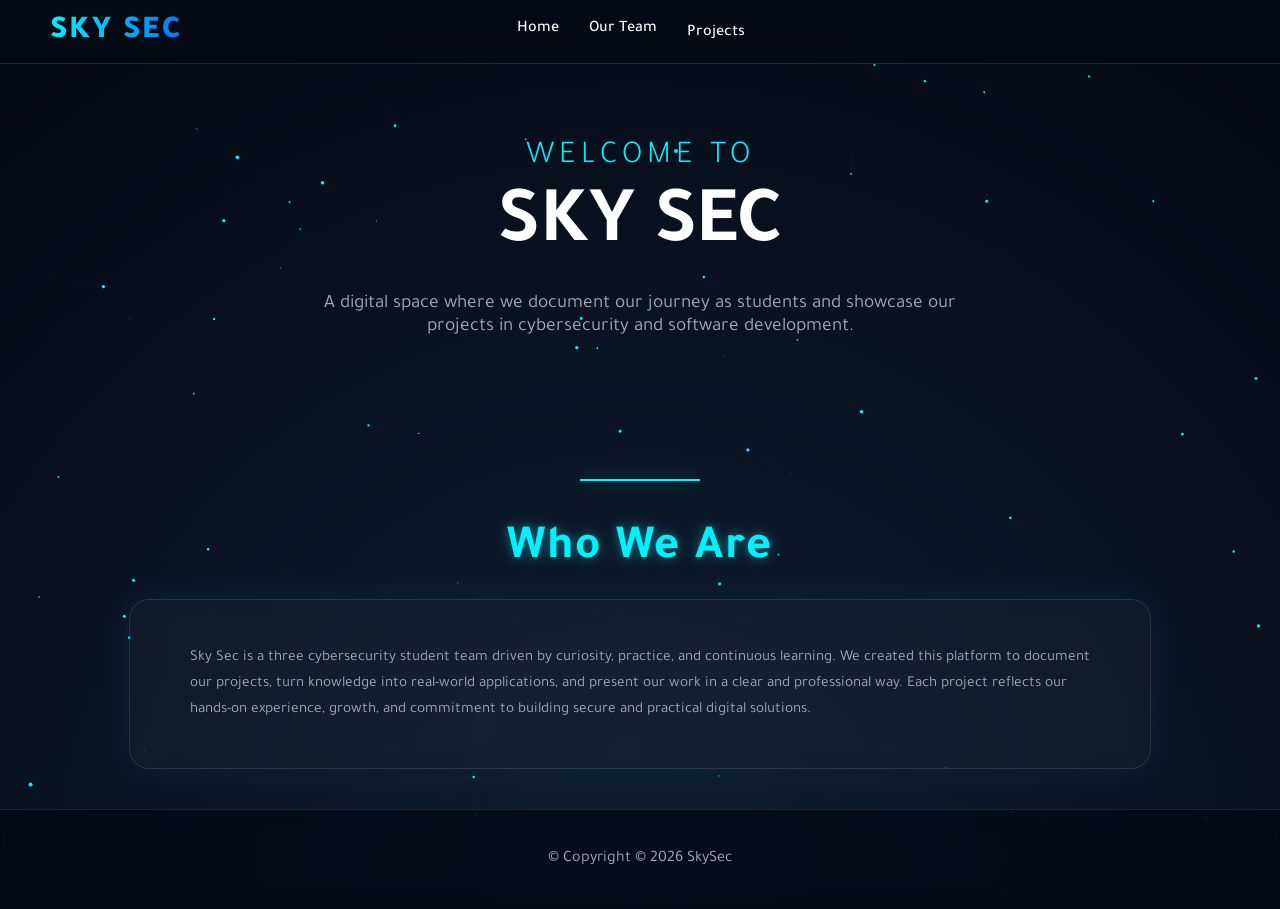
<file: index.html>
<!DOCTYPE html>
<html lang="en" dir="ltr">
<head>
  <meta charset="UTF-8" />
  <meta name="viewport" content="width=device-width, initial-scale=1.0" />

  <!-- Title - بس Sky Sec -->
  <title>Sky Sec</title>

  <meta name="description" content="Sky Sec is a three cybersecurity team building secure and practical digital solutions." />

  <!-- OG Image - الصورة اللي تطلع في Google وShare -->
  <meta property="og:title" content="Sky Sec" />
  <meta property="og:description" content="A digital space where we document our journey as students and showcase our projects in cybersecurity and software development." />
  <meta property="og:image" content="https://skysecksa.com/images/skysec.png" />
  <meta property="og:url" content="https://skysecksa.com" />
  <meta property="og:type" content="website" />

  <!-- Favicon -->
  <link rel="icon" type="image/png" href="images/skysecfavicon.png" />

  <!-- Fonts & Libraries -->
  <link href="https://fonts.googleapis.com/css2?family=Tajawal:wght@300;400;700;900&display=swap" rel="stylesheet" />
  <link rel="stylesheet" href="https://cdnjs.cloudflare.com/ajax/libs/font-awesome/6.4.0/css/all.min.css" />
  <link rel="stylesheet" href="style.css" />
</head>

<body>
  <!-- Animated Background -->
  <canvas id="canvas-bg"></canvas>
<div class="nav-overlay" id="navOverlay"></div>

  <!-- Header -->
  <header>
    <a href="index.html" class="logo">SKY SEC</a>

  <button class="hamburger" id="hamburgerBtn" aria-label="Toggle Menu">
    <span></span>
    <span></span>
    <span></span>
  </button>

    <nav id="mainNav">
    <ul>
      <li><a href="index.html">Home</a></li>
      <li><a href="about.html">Our Team</a></li>
      <li class="nav-dropdown" id="projectsDropdown">
        <a href="#" id="projectsToggle">Projects <span class="arrow">▾</span></a>
        <ul class="dropdown-menu">
          <li><a href="projects.html">Projects</a></li>
          <li><a href="articles.html">Articles</a></li>
          <li><a href="tutorials.html">Tutorials</a></li>
        </ul>
      </li>
    </ul>
  </nav>
</header>

  <!-- Hero Section -->
  <section class="hero">
    <h1>
      <span>WELCOME TO</span>
      SKY SEC
    </h1>
    <p>
    A digital space where we document our journey as students and showcase our projects in cybersecurity and software development.
    </p>
  </section>
  <div class="hero-divider"></div>
  
    <!-- Summary (Top Rectangle) -->
    <h2 class="team-title reveal">Who We Are</h2>
    <div class="glass-card reveal about-summary">
      <p class="index-summary-text">
     Sky Sec is a three cybersecurity student team driven by curiosity, practice, and continuous learning.
We created this platform to document our projects, turn knowledge into real-world applications, and present our work in a clear and professional way.
Each project reflects our hands-on experience, growth, and commitment to building secure and practical digital solutions.
      </p>
    </div>
  </div>
  <!-- Footer -->
  <footer>
    <p>&copy; Copyright © 2026 SkySec</p>
  </footer>

  <script src="script.js"></script>
</body>
</html>
</file>
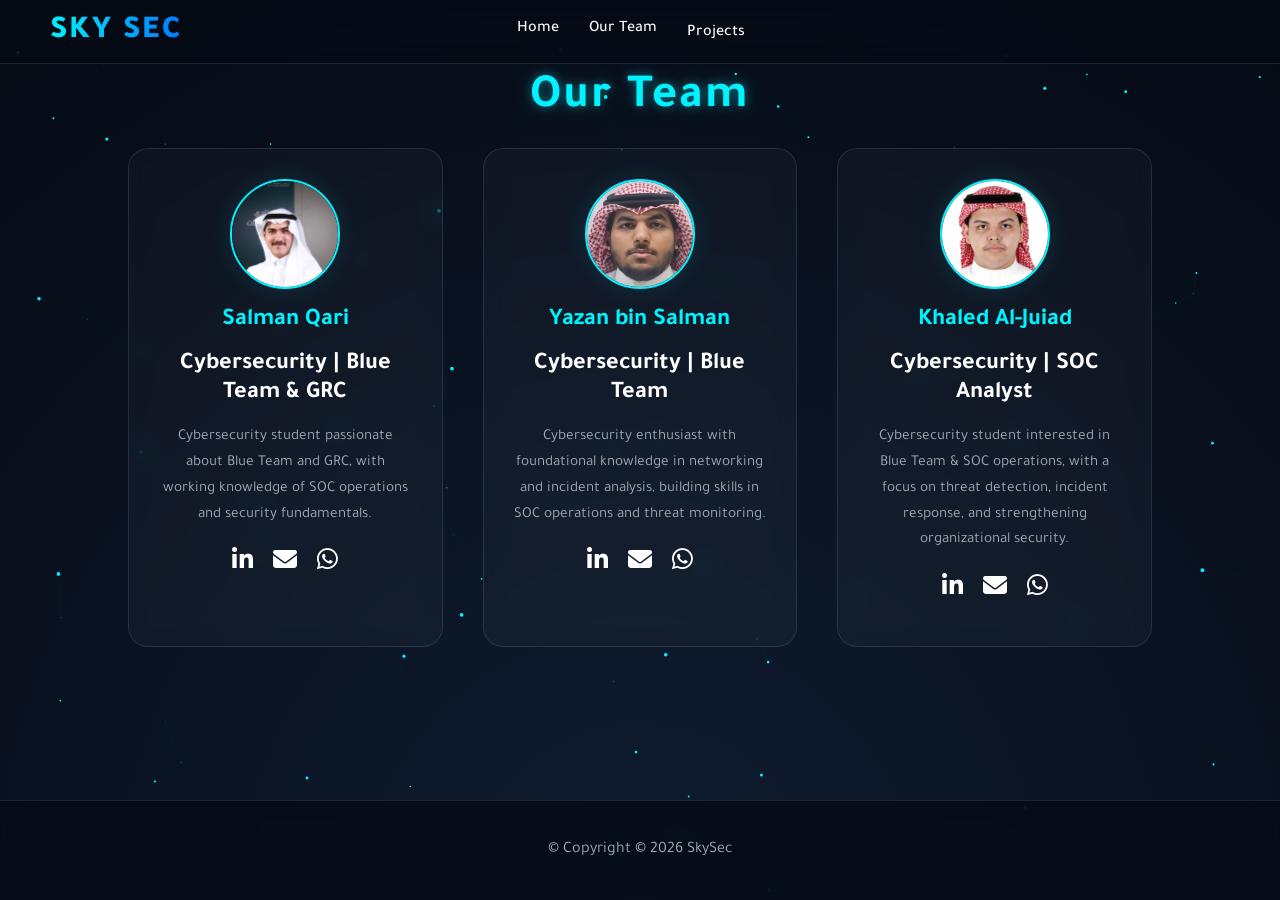
<file: about.html>
<!DOCTYPE html>
<html lang="en" dir="ltr">
<head>
  <meta charset="UTF-8" />
  <meta name="viewport" content="width=device-width, initial-scale=1.0" />
  <title>Sky Sec | About</title>

  <!-- Libraries & Fonts -->
  <link href="https://fonts.googleapis.com/css2?family=Tajawal:wght@300;400;700;900&display=swap" rel="stylesheet" />
  <link rel="stylesheet" href="https://cdnjs.cloudflare.com/ajax/libs/font-awesome/6.4.0/css/all.min.css" />
  <link rel="stylesheet" href="style.css" />
</head>

<body>
  <!-- Animated particles background -->
  <canvas id="canvas-bg"></canvas>
  
 <div class="nav-overlay" id="navOverlay"></div>

  <!-- Header -->
  <header>
    <a href="index.html" class="logo">SKY SEC</a>

  <button class="hamburger" id="hamburgerBtn" aria-label="Toggle Menu">
    <span></span>
    <span></span>
    <span></span>
  </button>

    <nav id="mainNav">
    <ul>
      <li><a href="index.html">Home</a></li>
      <li><a href="about.html">Our Team</a></li>
      <li class="nav-dropdown" id="projectsDropdown">
        <a href="#" id="projectsToggle">Projects <span class="arrow">▾</span></a>
        <ul class="dropdown-menu">
          <li><a href="projects.html">Projects</a></li>
          <li><a href="articles.html">Articles</a></li>
          <li><a href="tutorials.html">Tutorials</a></li>
        </ul>
      </li>
    </ul>
  </nav>
</header>


  <section id="about">

    <!-- Team Section -->
    <h2 class="team-title reveal">Our Team</h2>

    <div class="about-container team-grid">
      <!-- Salman -->
      <div class="glass-card reveal team-card">
        <img class="avatar" src="images/salman.jpeg" alt="Salman" />
        <h3 class="member-name">Salman Qari</h3>
        <p class="member-role"><h3>Cybersecurity | Blue Team & GRC</h3></p>
        <p class="member-bio">
          Cybersecurity student passionate about Blue Team and GRC, with working knowledge of SOC operations and security fundamentals.
        </p>

        <div class="social-icons">
          <a href="https://www.linkedin.com/in/salmanqari" target="_blank" rel="noopener" title="LinkedIn"><i class="fab fa-linkedin-in"></i></a>
          <a href="mailto:srqari@outlook.com" title="Email"><i class="fas fa-envelope"></i></a>
          <a href="https://wa.me/966530030287" target="_blank" rel="noopener" title="WhatsApp"><i class="fab fa-whatsapp"></i></a>
        </div>
      </div>

      <!-- Yazan -->
      <div class="glass-card reveal team-card" style="transition-delay: 0.2s;">
        <img class="avatar" src="images/yazan.jpg" alt="Yazan" />
        <h3 class="member-name">Yazan bin Salman</h3>
        <p class="member-role"><h3>Cybersecurity | Blue Team</h3></p>
        <p class="member-bio">
          Cybersecurity enthusiast with foundational knowledge in networking and incident analysis, building skills in SOC operations and threat monitoring.
        </p>

        <div class="social-icons">
          <a href="https://www.linkedin.com/in/yazan-bin-salman-a66772327" target="_blank" rel="noopener" title="LinkedIn"><i class="fab fa-linkedin-in"></i></a>
          <a href="mailto:yazanomarx405@gmail.com" title="Email"><i class="fas fa-envelope"></i></a>
          <a href="https://wa.me/966533845563" target="_blank" rel="noopener" title="WhatsApp"><i class="fab fa-whatsapp"></i></a>
        </div>
      </div>

      <!-- Khaled -->
      <div class="glass-card reveal team-card" style="transition-delay: 0.4s;">
        <img class="avatar" src="images/khalid.png" alt="Khaled" />
        <h3 class="member-name">Khaled Al-Juiad</h3>
        <p class="member-role"><h3>Cybersecurity | SOC Analyst</h3></p>
        <p class="member-bio">
          Cybersecurity student interested in Blue Team & SOC operations, with a focus on threat detection, incident response, and strengthening organizational security.</p>
       

        <div class="social-icons">
          <a href="https://www.linkedin.com/in/khalid-al-juaid-344171304" target="_blank" rel="noopener" title="LinkedIn"><i class="fab fa-linkedin-in"></i></a>
          <a href="mailto:s445005432@st.uqu.edu.sa" title="Email"><i class="fas fa-envelope"></i></a>
          <a href="https://wa.me/966556449860" target="_blank" rel="noopener" title="WhatsApp"><i class="fab fa-whatsapp"></i></a>
        </div>
      </div>
    </div>
  </section>

  <footer>
    <p>&copy; Copyright © 2026 SkySec</p>
  </footer>

  <script src="script.js"></script>
</body>
</html>
</file>
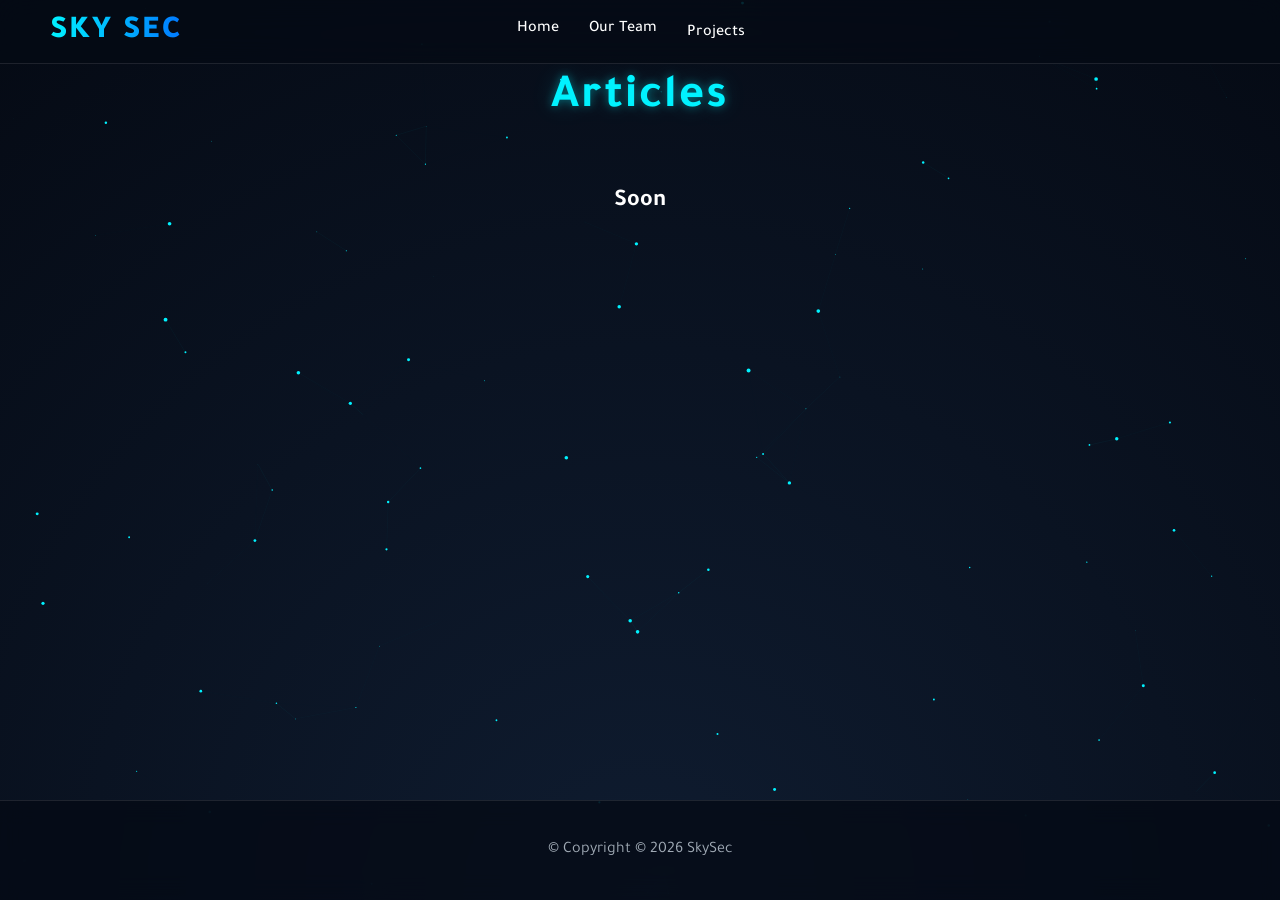
<file: articles.html>
<!DOCTYPE html>
<html lang="en" dir="ltr">
<head>
  <meta charset="UTF-8" />
  <meta name="viewport" content="width=device-width, initial-scale=1.0" />
  <title>Sky Sec | Articles</title>

  <!-- Libraries & Fonts -->
  <link href="https://fonts.googleapis.com/css2?family=Tajawal:wght@300;400;700;900&display=swap" rel="stylesheet" />
  <link rel="stylesheet" href="https://cdnjs.cloudflare.com/ajax/libs/font-awesome/6.4.0/css/all.min.css" />
  <link rel="stylesheet" href="style.css" />
</head>

<body>
  <!-- Animated particles background -->
  <canvas id="canvas-bg"></canvas>

 <div class="nav-overlay" id="navOverlay"></div>

  <!-- Header -->
  <header>
    <a href="index.html" class="logo">SKY SEC</a>

  <button class="hamburger" id="hamburgerBtn" aria-label="Toggle Menu">
    <span></span>
    <span></span>
    <span></span>
  </button>

    <nav id="mainNav">
    <ul>
      <li><a href="index.html">Home</a></li>
      <li><a href="about.html">Our Team</a></li>
      <li class="nav-dropdown" id="projectsDropdown">
        <a href="#" id="projectsToggle">Projects <span class="arrow">▾</span></a>
        <ul class="dropdown-menu">
          <li><a href="projects.html">Projects</a></li>
          <li><a href="articles.html">Articles</a></li>
          <li><a href="tutorials.html">Tutorials</a></li>
        </ul>
      </li>
    </ul>
  </nav>
</header>

  <div class="wrapper">
  <section id="articles">
    <h2 class="section-title articles-title">Articles</h2>
    <div class="articles-grid">
         <title>Sky Sec | Articles</title>
        <h2 class="section-subtitle">Soon</h2>
      </div>
    </section>
  </div>
  <!-- Footer -->
  <footer>
    <p>&copy; Copyright © 2026 SkySec</p>
  </footer>

  <script src="script.js"></script>
</body>
</html>
</file>
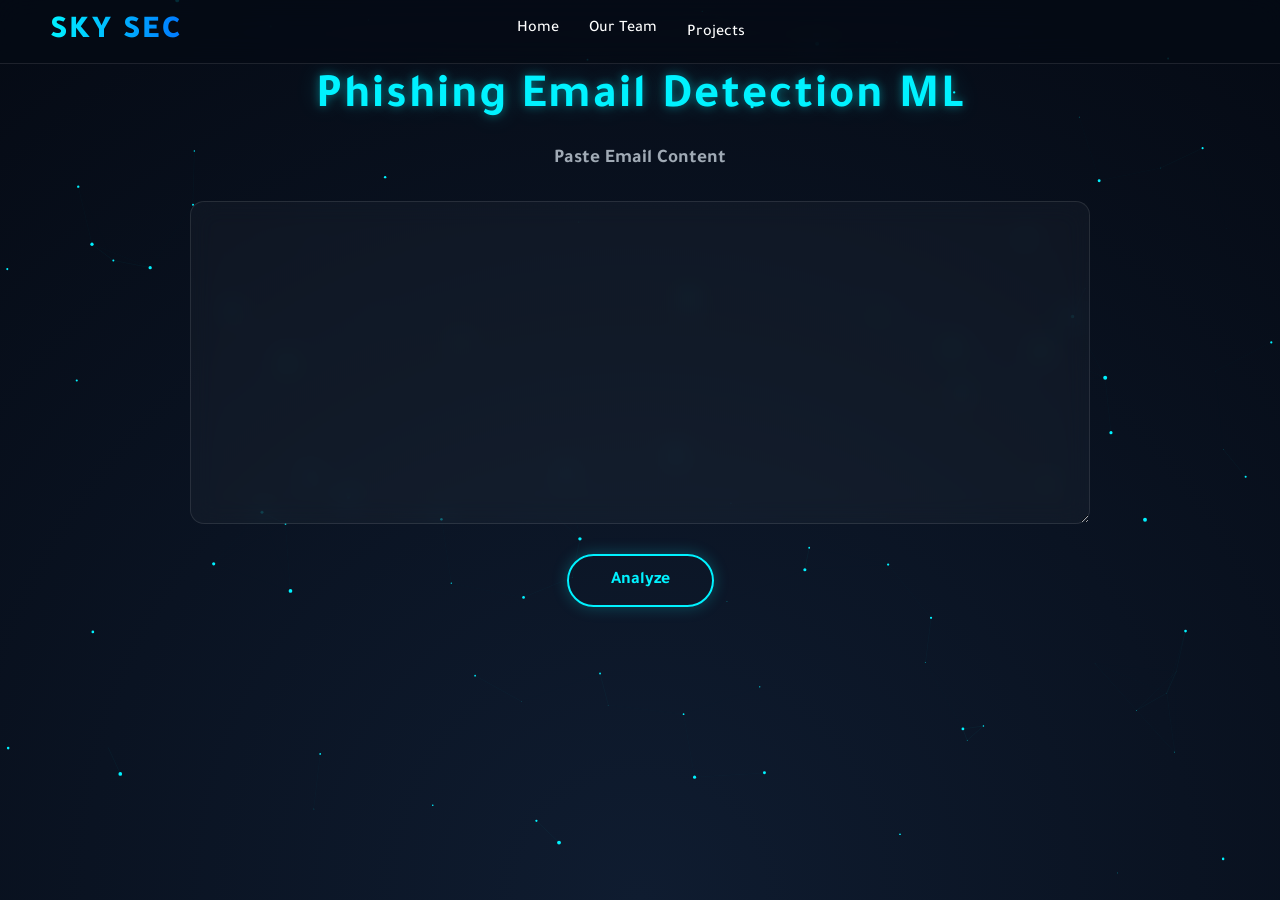
<file: phishing-ml.html>
<!DOCTYPE html>
<html lang="en" dir="ltr">
<head>
  <meta charset="UTF-8" />
  <meta name="viewport" content="width=device-width, initial-scale=1.0" />
  <title>Sky Sec | Projects</title>
  <link href="https://fonts.googleapis.com/css2?family=Tajawal:wght@300;400;700;900&display=swap" rel="stylesheet" />
  <link rel="stylesheet" href="https://cdnjs.cloudflare.com/ajax/libs/font-awesome/6.4.0/css/all.min.css" />
  <link rel="stylesheet" href="style.css" />
</head>
<body>
  <canvas id="canvas-bg"></canvas>

   <div class="nav-overlay" id="navOverlay"></div>
  
  <header>
    <a href="index.html" class="logo">SKY SEC</a>

  <button class="hamburger" id="hamburgerBtn" aria-label="Toggle Menu">
    <span></span>
    <span></span>
    <span></span>
  </button>

    <nav id="mainNav">
    <ul>
      <li><a href="index.html">Home</a></li>
      <li><a href="about.html">Our Team</a></li>
      <li class="nav-dropdown" id="projectsDropdown">
        <a href="#" id="projectsToggle">Projects <span class="arrow">▾</span></a>
        <ul class="dropdown-menu">
          <li><a href="projects.html">Projects</a></li>
          <li><a href="articles.html">Articles</a></li>
          <li><a href="tutorials.html">Tutorials</a></li>
        </ul>
      </li>
    </ul>
  </nav>
</header>

  <section id="phishing-ml-project">
    <h2 class="section-title reveal">Phishing Email Detection ML</h2>
    <h2 class="subtitle">Paste Email Content</h2>
    
    <textarea 
      id="emailText" 
      rows="10" 
      placeholder="Paste the email here...">
    </textarea>
    
<button onclick="analyzeEmail()">Analyze</button>

    <div id="resultCard" class="result-card hidden reveal">
      <h2 id="riskTitle"></h2>
      <p class="score">
        Risk Score: <span id="riskScore"></span>
      </p>
      <p class="type">
        Phishing Type: <span id="phishingType"></span>
      </p>
      
      <div class="info-card">
        <h3>Why was this email flagged?</h3>
        <ul id="reasonsList"></ul>
      </div>
      
      <div class="info-card warning">
        <h3>Recommended Action</h3>
        <p id="recommendationText"></p>
      </div>
    </div>
  </section>

  <script src="script.js"></script>
</body>
</html>
</file>
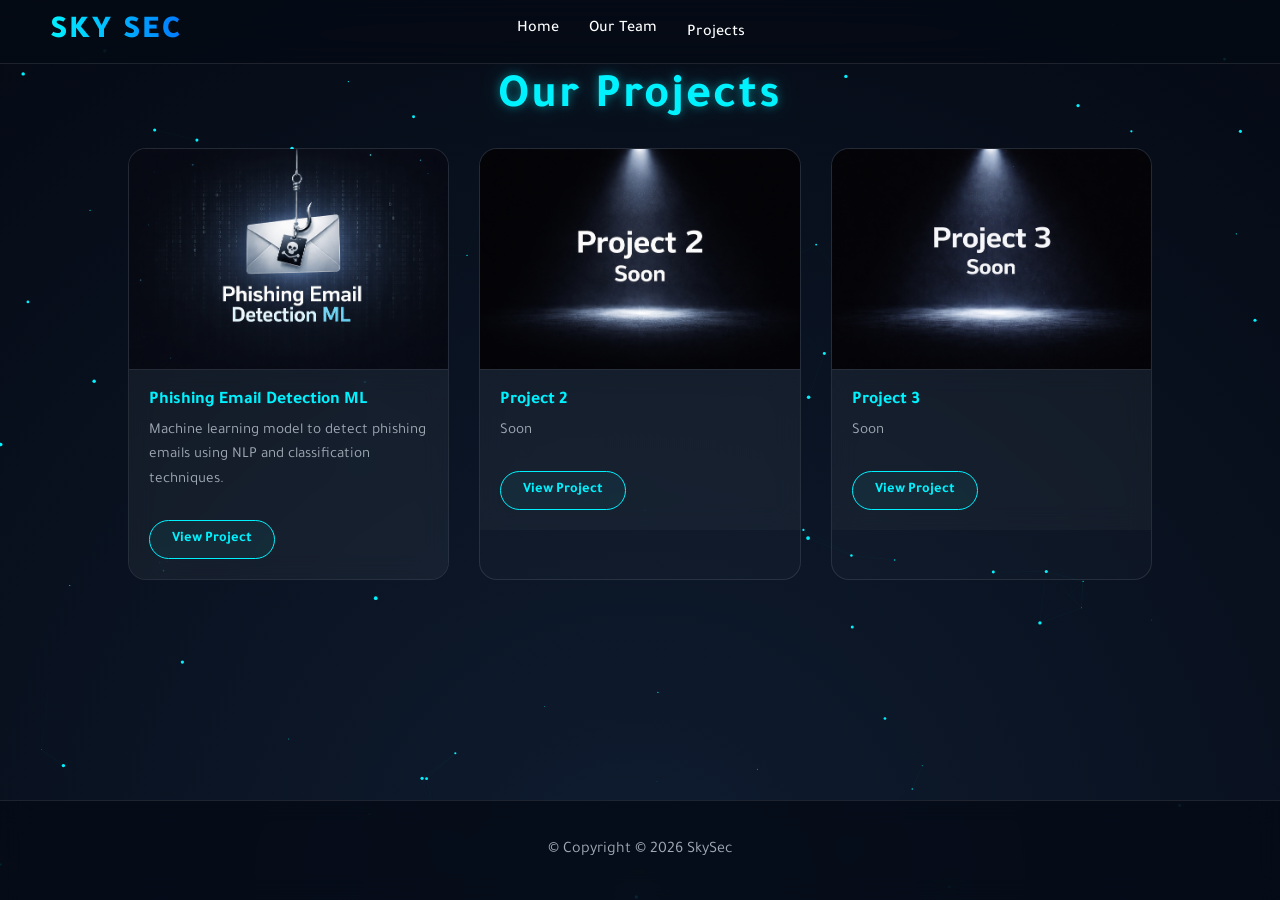
<file: projects.html>
<!DOCTYPE html>
<html lang="en" dir="ltr">
<head>
  <meta charset="UTF-8" />
  <meta name="viewport" content="width=device-width, initial-scale=1.0" />
  <title>Sky Sec | Projects</title>
  <link href="https://fonts.googleapis.com/css2?family=Tajawal:wght@300;400;700;900&display=swap" rel="stylesheet" />
  <link rel="stylesheet" href="https://cdnjs.cloudflare.com/ajax/libs/font-awesome/6.4.0/css/all.min.css" />
  <link rel="stylesheet" href="style.css" />
</head>
<body>
  <!-- خلفية الجزيئات المتحركة -->
  <canvas id="canvas-bg"></canvas>

   <div class="nav-overlay" id="navOverlay"></div>

   <!-- Header -->
  <header>
    <a href="index.html" class="logo">SKY SEC</a>

  <button class="hamburger" id="hamburgerBtn" aria-label="Toggle Menu">
    <span></span>
    <span></span>
    <span></span>
  </button>

    <nav id="mainNav">
    <ul>
      <li><a href="index.html">Home</a></li>
      <li><a href="about.html">Our Team</a></li>
      <li class="nav-dropdown" id="projectsDropdown">
        <a href="#" id="projectsToggle">Projects <span class="arrow">▾</span></a>
        <ul class="dropdown-menu">
          <li><a href="projects.html">Projects</a></li>
          <li><a href="articles.html">Articles</a></li>
          <li><a href="tutorials.html">Tutorials</a></li>
        </ul>
      </li>
    </ul>
  </nav>
</header>


  <section id="projects">
    <h2 class="section-title reveal">Our Projects</h2>
    <div class="projects-grid">

<!-- project 1 -->
<div class="project-card">
  <div class="project-media">
    <img src="images/phishing email detection ml.png" alt="Phishing Email">
  </div>
  <div class="project-info">
    <h3>Phishing Email Detection ML</h3>
    <p>
      Machine learning model to detect phishing emails using NLP and classification techniques.
    </p>
    <a href="phishing-ml.html" class="project-btn">View Project</a>
  </div>
</div>

  <!-- project 2 -->
<div class="project-card">
  <div class="project-media">
    <img src="images/project2.png" alt="Project 2">
  </div>
  <div class="project-info">
    <h3>Project 2</h3>
    <p>Soon</p>
    <a href="#" class="project-btn">View Project</a>
  </div>
</div>

<!-- project 3 -->
<div class="project-card">
  <div class="project-media">
    <img src="images/project3.png" alt="Project 3">
  </div>
  <div class="project-info">
    <h3>Project 3</h3>
    <p>Soon</p>
    <a href="#" class="project-btn">View Project</a>
  </div>
</div>


    </div>
  </section>

  <footer>
    <p>&copy; Copyright © 2026 SkySec</p>
  </footer>

  <script src="script.js"></script>
</body>
</html>
</file>
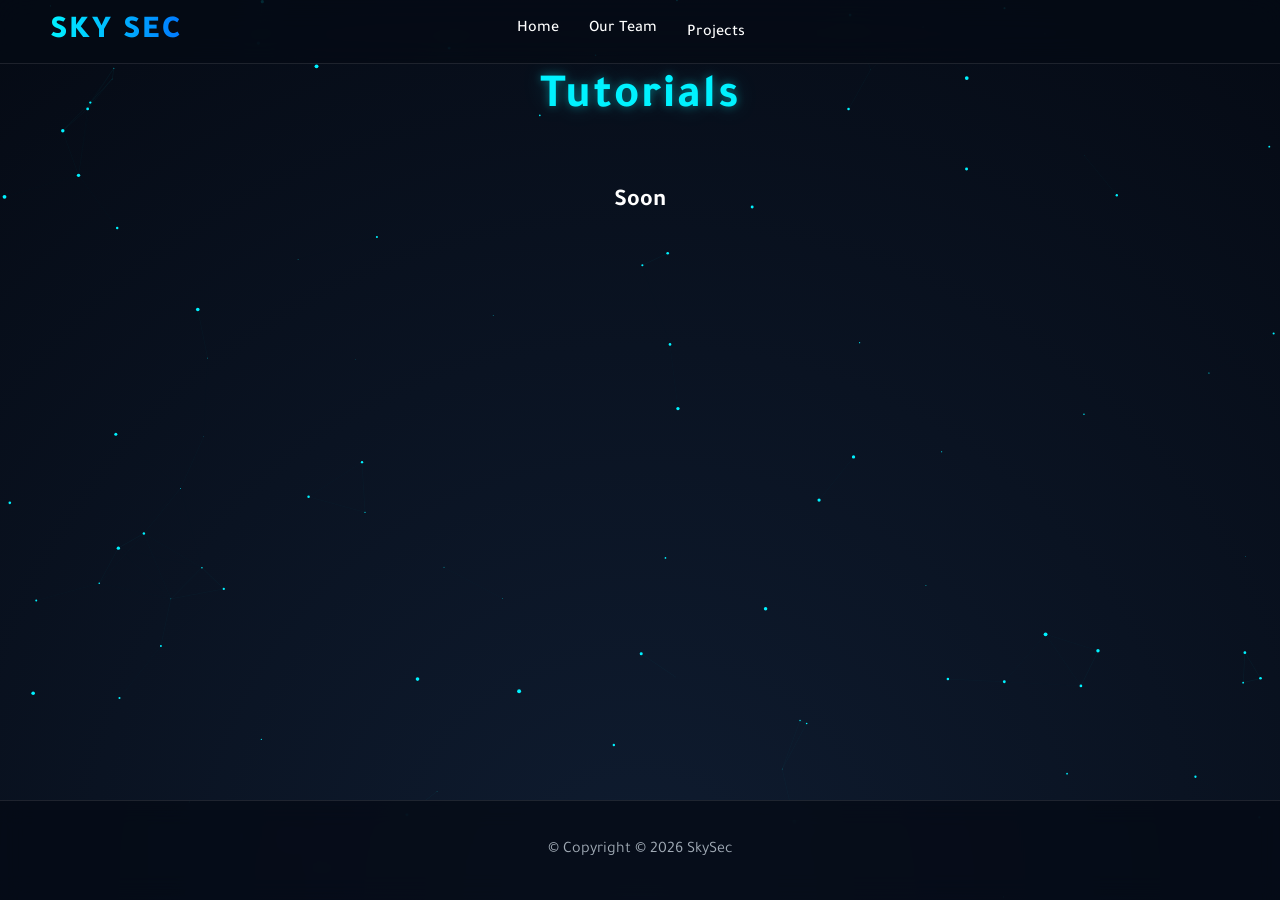
<file: tutorials.html>
<!DOCTYPE html>
<html lang="en" dir="ltr">
<head>
  <meta charset="UTF-8" />
  <meta name="viewport" content="width=device-width, initial-scale=1.0" />
  <title>Sky Sec | Tutorials</title>

  <!-- Libraries & Fonts -->
  <link href="https://fonts.googleapis.com/css2?family=Tajawal:wght@300;400;700;900&display=swap" rel="stylesheet" />
  <link rel="stylesheet" href="https://cdnjs.cloudflare.com/ajax/libs/font-awesome/6.4.0/css/all.min.css" />
  <link rel="stylesheet" href="style.css" />
</head>

<body>
  <!-- Animated particles background -->
  <canvas id="canvas-bg"></canvas>

  <div class="nav-overlay" id="navOverlay"></div>

  <!-- Header -->
  <header>
    <a href="index.html" class="logo">SKY SEC</a>

  <button class="hamburger" id="hamburgerBtn" aria-label="Toggle Menu">
    <span></span>
    <span></span>
    <span></span>
  </button>

    <nav id="mainNav">
    <ul>
      <li><a href="index.html">Home</a></li>
      <li><a href="about.html">Our Team</a></li>
      <li class="nav-dropdown" id="projectsDropdown">
        <a href="#" id="projectsToggle">Projects <span class="arrow">▾</span></a>
        <ul class="dropdown-menu">
          <li><a href="projects.html">Projects</a></li>
          <li><a href="articles.html">Articles</a></li>
          <li><a href="tutorials.html">Tutorials</a></li>
        </ul>
      </li>
    </ul>
  </nav>
</header>

  <!-- Wrapper for main content -->
  <div class="wrapper">
    <section id="tutorials">
      <h2 class="section-title tutorials-title">Tutorials</h2>
      <div class="tutorials-grid">
        <h2 class="section-subtitle">Soon</h2>
      </div>
    </section>
  </div>

  <!-- Footer -->
  <footer>
    <p>&copy; Copyright © 2026 SkySec</p>
  </footer>

  <script src="script.js"></script>
</body>
</html>
</file>
<file: style.css>
/* =========================
   1) Theme / Variables
========================= */
:root {
  --bg-color: #050a14;
  --accent-main: #00f2ff;
  --accent-secondary: #0078ff;

  --glass-bg: rgba(255, 255, 255, 0.03);
  --glass-border: rgba(255, 255, 255, 0.1);

  --text-main: #ffffff;
  --text-muted: #a0aab5;
}

/* =========================
   2) Reset / Base
========================= */
* {
  margin: 0;
  padding: 0;
  box-sizing: border-box;
  font-family: "Tajawal", sans-serif;
  scroll-behavior: smooth;
}

html {
  height: 100%;
}

body {
  background-color: var(--bg-color);
  color: var(--text-main);
  overflow-x: hidden;
  min-height: 100vh;
  display: flex;
  flex-direction: column;
}

.wrapper {
  flex: 1 0 auto;
}

/* =========================
   3) Background (Canvas)
========================= */
#canvas-bg {
  position: fixed;
  top: 0;
  left: 0;
  width: 100%;
  height: 100%;
  z-index: -1;
  background: radial-gradient(circle at bottom, #0f1c30 0%, #050a14 100%);
}

/* =========================
   4) Header / Navbar
========================= */
header {
  position: fixed;
  top: 0;
  width: 100%;
  padding: 20px 50px;
  display: flex;
  align-items: center;
  justify-content: center;
  z-index: 1000;
  background: rgba(5, 10, 20, 0.7);
  backdrop-filter: blur(15px);
  border-bottom: 1px solid var(--glass-border);
}

.logo {
  font-size: 2rem;
  font-weight: 900;
  text-transform: uppercase;
  letter-spacing: 2px;
  background: linear-gradient(90deg, var(--accent-main), var(--accent-secondary));
  -webkit-background-clip: text;
  -webkit-text-fill-color: transparent;
  position: absolute;
  left: 50px;
  text-decoration: none;
}

nav ul {
  display: flex;
  list-style: none;
  gap: 30px;
}

nav a {
  text-decoration: none;
  color: var(--text-main);
  font-weight: 500;
  position: relative;
  padding-bottom: 5px;
  transition: 0.3s;
}

nav a::after {
  content: "";
  position: absolute;
  width: 0;
  height: 2px;
  bottom: 0;
  left: 0;
  background: var(--accent-main);
  transition: 0.3s;
}

nav a:hover::after {
  width: 100%;
}

.nav-dropdown > a::after {
  display: none !important;
}

/* ===== Dropdown ===== */
.nav-dropdown {
  position: relative;
}

.dropdown-menu {
  position: absolute;
  display: block !important;
  top: calc(100% + 20px - 1px);
  left: 50%;
  transform: translateX(-50%);
  min-width: 220px;
  padding: 8px 0;
  margin: 0;
  list-style: none;
  background: rgba(5, 10, 20, 0.7);
  backdrop-filter: blur(12px);
  border-radius: 0 0 14px 14px;
  border: 1px solid rgba(255,255,255,0.12);
  border-top: none;
  box-shadow: 0 -3px 0 var(--accent-main);
  opacity: 0;
  visibility: hidden;
  transform: translateX(-50%) translateY(10px);
  transition: .25s ease;
  z-index: 2000;
}

.nav-dropdown:hover .dropdown-menu {
  opacity: 1;
  visibility: visible;
  transform: translateX(-50%) translateY(0);
}

.dropdown-menu li {
  display: block !important;
  width: 100% !important;
}

.dropdown-menu li a {
  display: block !important;
  width: 100% !important;
  padding: 12px 22px;
  color: #fff;
  font-size: 1rem;
  font-weight: 600;
  text-decoration: none;
  text-align: center;
  transition: .2s ease;
}

.dropdown-menu li a:hover {
  background: rgba(0,242,255,0.1);
  color: var(--accent-main);
}

.nav-dropdown .arrow {
  opacity: 0;
  margin-left: 6px;
  transition: opacity .25s ease, transform .25s ease;
  transform: rotate(180deg);
}

.nav-dropdown:hover .arrow {
  opacity: 1;
  transform: translateY(0);
}

/* =========================
   5) Hero Section (Home)
========================= */
.hero {
  height: auto;
  display: flex;
  flex-direction: column;
  justify-content: flex-start;
  align-items: center;
  text-align: center;
  padding: 0 10px;
  padding-top: 140px;
  padding-bottom: 60px;
}

.hero h1 {
  font-size: 5rem;
  line-height: 1.1;
  margin-bottom: 20px;
  animation: fadeUp 1s ease-out;
}

.hero h1 span {
  color: var(--accent-main);
  display: block;
  font-size: 2rem;
  font-weight: 300;
  letter-spacing: 5px;
  margin-bottom: 10px;
}

.hero p {
  font-size: 1.2rem;
  color: var(--text-muted);
  max-width: 650px;
  margin-bottom: 20px;
  animation: fadeUp 1.2s ease-out;
}

.btn-glow {
  padding: 15px 40px;
  background: transparent;
  border: 1px solid var(--accent-main);
  color: var(--accent-main);
  font-size: 1.1rem;
  font-weight: bold;
  cursor: pointer;
  border-radius: 30px;
  text-decoration: none;
  transition: 0.4s;
  box-shadow: 0 0 10px rgba(0, 242, 255, 0.2);
  animation: fadeUp 1.4s ease-out;
}

.btn-glow:hover {
  background: var(--accent-main);
  color: #000;
  box-shadow: 0 0 30px rgba(0, 242, 255, 0.6);
}

.index-summary-text {
  font-size: 1.3rem;
  line-height: 1.9;
  color: rgba(255,255,255,0.85);
  text-align: left;
  max-width: 900px;
  margin: 0 auto;
}

.hero-divider {
  width: 120px;
  height: 2px;
  margin: 60px auto;
  background: var(--accent-main);
  box-shadow: 0 0 20px rgba(0,242,255,.6);
}

/* =========================
   6) Sections Layout
========================= */
section {
  padding: 90px 10%;
  position: relative;
}

section[id] {
  scroll-margin-top: 120px;
}

/* =========================
   7) Shared Titles
========================= */
.section-title {
  text-align: center;
  font-size: 3rem;
  margin-bottom: 60px;
  position: relative;
  transform: none;
}

.section-title::after {
  display: none;
  background: var(--accent-main);
  border-radius: 2px;
}

/* =========================
   8) Glass Card / Common
========================= */
.glass-card {
  background: var(--glass-bg);
  border: 1px solid var(--glass-border);
  backdrop-filter: blur(10px);
  padding: 40px 30px;
  border-radius: 20px;
  text-align: center;
  transition: 0.4s;
  position: relative;
  overflow: hidden;
}

.glass-card::before {
  content: "";
  position: absolute;
  inset: 0;
  background: linear-gradient(135deg, rgba(255, 255, 255, 0.1) 0%, transparent 100%);
  opacity: 0;
  transition: 0.4s;
  pointer-events: none;
}

.glass-card:hover {
  transform: translateY(-10px);
  border-color: var(--accent-main);
  box-shadow: 0 10px 40px -10px rgba(0, 242, 255, 0.2);
}

.glass-card:hover::before {
  opacity: 1;
}

.icon-box {
  font-size: 3.5rem;
  margin-bottom: 25px;
  background: linear-gradient(to bottom, var(--accent-main), var(--accent-secondary));
  -webkit-background-clip: text;
  -webkit-text-fill-color: transparent;
}

.glass-card h3 {
  font-size: 1.5rem;
  margin-bottom: 15px;
}

.glass-card p {
  color: var(--text-muted);
  font-size: 0.95rem;
  line-height: 1.7;
}

/* Social Icons */
.social-icons {
  margin-top: 20px;
  display: flex;
  justify-content: center;
  gap: 20px;
  position: relative;
  z-index: 5;
}

.social-icons a {
  color: var(--text-main);
  font-size: 1.5rem;
  transition: 0.3s;
}

.social-icons a:hover {
  color: var(--accent-main);
  transform: scale(1.15);
}

/* =========================
   9) About Page
========================= */
.about-summary {
  margin-top: 0;
  padding: 45px 60px;
  max-width: 1100px;
  margin: 0 auto 40px;
  box-shadow: 0 0 40px rgba(0, 242, 255, 0.08);
}

.about-summary-title,
.team-title {
  text-align: center;
  font-size: 3rem;
  margin: 120px auto 20px;
  margin-top: -20px;
  color: var(--accent-main);
  text-shadow: 0 0 10px rgba(0, 242, 255, 0.4), 0 0 25px rgba(0, 242, 255, 0.2);
  letter-spacing: 2px;
}

.about-container {
  display: grid;
  grid-template-columns: repeat(auto-fit, minmax(300px, 1fr));
  gap: 40px;
}

.team-card {
  padding-top: 30px;
}

.avatar {
  width: 110px;
  height: 110px;
  object-fit: cover;
  border-radius: 50%;
  border: 2px solid var(--accent-main);
  margin: 0 auto 18px;
  display: block;
  box-shadow: 0 0 25px rgba(0, 242, 255, 0.12);
}

.member-name {
  color: var(--accent-main);
  font-size: 1.4rem;
  margin-bottom: 6px;
}

.member-role {
  color: var(--accent-main);
  font-weight: 700;
  margin-bottom: 12px;
}

.member-bio {
  color: var(--text-muted);
  line-height: 1.8;
  font-size: 0.95rem;
}

/* =========================
   10) Projects
========================= */
.projects-grid {
  display: grid;
  grid-template-columns: repeat(auto-fit, minmax(300px, 1fr));
  gap: 30px;
}

.project-item {
  border-radius: 15px;
  overflow: hidden;
  position: relative;
  height: 300px;
  border: 1px solid var(--glass-border);
  cursor: pointer;
}

.project-card:hover img {
  width: 100%;
  height: 100%;
  object-fit: cover;
  transition: 0.5s;
  transform: scale(1.1);
}

.project-card {
  border-radius: 18px;
  overflow: hidden;
  border: 1px solid var(--glass-border);
  background: rgba(255,255,255,0.02);
  transition: 0.3s ease;
}

.project-card::before {
  content: "";
  position: absolute;
  inset: 0;
  border-radius: 18px;
  border: 2px solid var(--accent-main);
  box-shadow: 0 0 20px rgba(0, 242, 255, 0.35);
  opacity: 0;
  transition: opacity 0.4s ease;
  pointer-events: none;
  z-index: 3;
}

.project-overlay h3 {
  color: var(--accent-main);
  margin-bottom: 10px;
  transform: translateY(20px);
  transition: 0.5s;
}

.project-overlay p {
  font-size: 0.9rem;
  transform: translateY(20px);
  transition: 0.5s 0.1s;
}

.project-card:hover::before {
  opacity: 1;
  transform: scale(1);
}

.project-btn {
  display: inline-block;
  margin-top: 14px;
  padding: 10px 22px;
  border-radius: 25px;
  border: 1px solid var(--accent-main);
  color: var(--accent-main);
  text-decoration: none;
  font-size: 0.9rem;
  font-weight: 600;
  transition: 0.3s;
  background: rgba(0, 242, 255, 0.05);
}

.project-btn:hover {
  background: var(--accent-main);
  color: #000;
  box-shadow: 0 0 20px rgba(0, 242, 255, 0.4);
}

.project-card:hover {
  border-color: var(--accent-main);
  box-shadow: 0 0 25px rgba(0,242,255,0.18);
  transform: translateY(-6px);
}

.project-media {
  height: 220px;
  overflow: hidden;
}

.project-media img {
  width: 100%;
  height: 100%;
  object-fit: cover;
  display: block;
  transition: transform .5s ease;
}

.project-media::after {
  content: "";
  position: absolute;
  inset: 0;
  border-radius: 18px;
  border: 2px solid var(--accent-main);
  opacity: 0;
  transition: 0.3s ease;
  pointer-events: none;
}

.project-card:hover .project-media img {
  transform: scale(1.06);
}

.project-card:hover .project-media::after {
  opacity: 1;
}

.project-info {
  padding: 20px;
  background: rgba(255,255,255,0.03);
  backdrop-filter: blur(12px);
  border-top: 1px solid rgba(255,255,255,0.08);
}

.project-info h3 {
  color: var(--accent-main);
  margin-bottom: 8px;
  font-size: 1.1rem;
}

.project-info p {
  color: var(--text-muted);
  font-size: 0.95rem;
  line-height: 1.6;
  margin-bottom: 14px;
}

/* =========================
   Phishing ML Project Page
========================= */
.subtitle {
  text-align: center;
  font-size: 1.2rem;
  color: var(--text-muted);
  margin-bottom: 30px;
}

#emailText {
  width: 100%;
  max-width: 900px;
  min-height: 220px;
  margin: 20px auto;
  display: block;
  padding: 18px;
  font-size: 1.05rem;
  line-height: 1.7;
  border-radius: 14px;
  border: 1px solid var(--glass-border);
  background: var(--glass-bg);
  color: var(--text-main);
  backdrop-filter: blur(12px);
  resize: vertical;
}

.section-title.reveal {
  text-align: center;
  font-size: 3rem;
  margin: 120px auto 20px;
  margin-top: -20px;
  color: var(--accent-main);
  text-shadow: 0 0 10px rgba(0, 242, 255, 0.4), 0 0 25px rgba(0, 242, 255, 0.2);
  letter-spacing: 2px;
}

#riskTitle {
  font-size: 1.8rem;
  margin-bottom: 14px;
  font-weight: 800;
}

.result-card {
  margin: 40px auto;
  padding: 28px 34px;
  max-width: 720px;
  text-align: left;
  border: 1px solid rgba(255,255,255,0.12);
  border-radius: 18px;
  backdrop-filter: blur(18px);
  background: rgba(255, 255, 255, 0.04);
  transition: 0.35s ease;
  box-shadow: 0 0 35px rgba(0, 242, 255, 0.12);
}

.result-card.high {
  border: 1px solid #ff4d4d;
  background: rgba(255, 77, 77, 0.08);
}

.result-card.high:hover {
  background: rgba(255, 77, 77, 0.2);
  box-shadow: 0 0 35px rgba(255, 77, 77, 0.55);
}

.result-card.medium {
  border: 1px solid #ffa500;
  background: rgba(255, 165, 0, 0.08);
}

.result-card.medium:hover {
  background: rgba(255, 165, 0, 0.18);
  box-shadow: 0 0 30px rgba(255, 165, 0, 0.45);
}

.result-card.low {
  border: 1px solid #00ff9c;
  background: rgba(0, 255, 156, 0.08);
}

.result-card.low:hover {
  background: rgba(0, 255, 156, 0.18);
  box-shadow: 0 0 30px rgba(0, 255, 156, 0.45);
}

.score {
  font-size: 1.4rem;
  margin-top: 10px;
}

/*Analyze button */
button {
  display: block;
  margin: 30px auto;

  padding: 14px 42px;
  border-radius: 30px;

  background: transparent;
  border: 2px solid var(--accent-main);
  color: var(--accent-main);

  font-size: 1.1rem;
  font-weight: 700;
  cursor: pointer;

  transition: 0.35s ease;
  box-shadow: 0 0 15px rgba(0, 242, 255, 0.25);
}

button:hover {
  background: var(--accent-main);
  color: #000;
  box-shadow: 0 0 35px rgba(0, 242, 255, 0.7);
  transform: translateY(-2px);
}


.hidden {
  display: none;
}

.info-card {
  margin-top: 22px;
  padding: 22px 26px;
  border-radius: 14px;
  background: rgba(255,255,255,0.04);
  border: 1px solid var(--glass-border);
  backdrop-filter: blur(10px);
}

.info-card h3 {
  color: var(--accent-main);
  margin-bottom: 12px;
}

.info-card ul {
  padding-left: 18px;
}

.info-card li {
  margin-bottom: 8px;
  color: var(--text-main);
}

/* =========================
   "We Are" Section (Home)
========================= */
.we-are-title {
  margin-top: 120px;
  margin-bottom: 30px;
  font-size: 2.4rem;
  color: var(--accent-main);
  text-align: center;
  letter-spacing: 1px;
}

.we-are-sub {
  text-align: center;
  color: var(--text-muted);
  font-size: 1rem;
  margin-bottom: 40px;
}

/* =========================
   Articles Page
========================= */
.section-title.articles-title {
  text-align: center;
  font-size: 3rem;
  margin: 120px auto 20px;
  margin-top: -20px;
  color: var(--accent-main);
  text-shadow: 0 0 10px rgba(0, 242, 255, 0.4), 0 0 25px rgba(0, 242, 255, 0.2);
  letter-spacing: 2px;
}

.articles-grid {
  display: grid;
  grid-template-columns: repeat(auto-fit, minmax(300px, 1fr));
  gap: 30px;
}

.articles-card {
  border-radius: 15px;
  overflow: hidden;
  position: relative;
  height: 400px;
  border: 1px solid var(--glass-border);
  cursor: pointer;
  background: rgba(255,255,255,0.02);
  transition: 0.3s ease;
}

.articles-card:hover {
  border-color: var(--accent-main);
  box-shadow: 0 0 25px rgba(0,242,255,0.18);
  transform: translateY(-6px);
}

/* =========================
   Tutorials Page
========================= */
.section-title.tutorials-title {
  text-align: center;
  font-size: 3rem;
  margin: 120px auto 20px;
  margin-top: -20px;
  color: var(--accent-main);
  text-shadow: 0 0 10px rgba(0, 242, 255, 0.4), 0 0 25px rgba(0, 242, 255, 0.2);
  letter-spacing: 2px;
}

.tutorials-grid {
  display: grid;
  grid-template-columns: repeat(auto-fit, minmax(300px, 1fr));
  gap: 30px;
}

.tutorials-card {
  border-radius: 15px;
  overflow: hidden;
  position: relative;
  height: 400px;
  border: 1px solid var(--glass-border);
  cursor: pointer;
  background: rgba(255,255,255,0.02);
  transition: 0.3s ease;
}

.tutorials-card:hover {
  border-color: var(--accent-main);
  box-shadow: 0 0 25px rgba(0,242,255,0.18);
  transform: translateY(-6px);
}

.section-subtitle {
  text-align: center;
  font-size: 1.5rem;
  color: var(--text-main);
  margin-top: 40px;
}

/* =========================
   Footer
========================= */
footer {
  margin-top: auto;
  width: 100%;
  height: 100px;
  display: flex;
  align-items: center;
  justify-content: center;
  border-top: 1px solid var(--glass-border);
  background: rgba(5, 10, 20, 0.75);
  backdrop-filter: blur(12px);
  font-size: 1rem;
  color: var(--text-muted);
  z-index: 999;
  flex-shrink: 0;
}

/* =========================
   Animations + Reveal
========================= */
@keyframes fadeUp {
  from { opacity: 0; transform: translateY(30px); }
  to { opacity: 1; transform: translateY(0); }
}

.reveal {
  opacity: 0;
  transform: translateY(50px);
  transition: 0.6s ease;
}

.reveal.active {
  opacity: 1;
  transform: translateY(0);
}

/* =========================
   Hamburger 
========================= */

.nav-overlay {
  display: none;
  position: fixed;
  top: 0;
  left: 0;
  width: 100%;
  height: 100%;
  background: rgba(0, 0, 0, 0.5);
  z-index: 998;
}

.nav-overlay.active {
  display: block;
}

/* hamburger */
#hamburgerBtn {
  display: none;
  flex-direction: column;
  justify-content: center;
  align-items: center;
  gap: 5px;
  background: none;
  border: none;
  cursor: pointer;
  padding: 10px;
  margin: 0;
  box-shadow: none;
  border-radius: 0;
  width: auto;
}

#hamburgerBtn span {
  display: block;
  width: 25px;
  height: 2px;
  background: var(--accent-main);
  border-radius: 2px;
  transition: 0.3s ease;
}

#hamburgerBtn.active span:nth-child(1) {
  transform: translateY(7px) rotate(45deg);
}

#hamburgerBtn.active span:nth-child(2) {
  opacity: 0;
}

#hamburgerBtn.active span:nth-child(3) {
  transform: translateY(-7px) rotate(-45deg);
}

/* =========================
   الجوال (768px )
========================= */
@media (max-width: 768px) {
  header {
    padding: 15px 20px;
    justify-content: space-between;
  }

  .logo {
    position: relative;
    left: 0;
    font-size: 1.5rem;
  }

  #hamburgerBtn {
    display: flex;
  }

  #mainNav {
    position: fixed;
    top: 0;
    right: -320px;       
    width: 320px;       
    height: 100vh;
    background: linear-gradient(135deg, rgba(5, 10, 20, 0.98) 0%, rgba(15, 28, 48, 0.98) 100%);
    backdrop-filter: blur(24px);
    border-left: 1px solid rgba(0, 242, 255, 0.2);
    box-shadow: -8px 0 32px rgba(0, 0, 0, 0.5);
    z-index: 999;
    transition: right 0.4s cubic-bezier(0.4, 0, 0.2, 1);
    padding: 24px 0;
    overflow-y: auto;
    overflow-x: hidden;
  }

  #mainNav.open {
    right: 0;
  }

  #mainNav::-webkit-scrollbar {
    width: 6px;
  }

  #mainNav::-webkit-scrollbar-track {
    background: rgba(255, 255, 255, 0.02);
  }

  #mainNav::-webkit-scrollbar-thumb {
    background: rgba(0, 242, 255, 0.3);
    border-radius: 3px;
  }

  #mainNav::-webkit-scrollbar-thumb:hover {
    background: rgba(0, 242, 255, 0.5);
  }

  #mainNav::before {
    content: 'Menu';
    display: block;
    padding: 12px 24px 20px;
    font-size: 0.85rem;
    font-weight: 700;
    letter-spacing: 2px;
    text-transform: uppercase;
    color: var(--accent-main);
    border-bottom: 1px solid rgba(255, 255, 255, 0.05);
    margin-bottom: 12px;
  }

  #mainNav ul {
    flex-direction: column;
    gap: 4px;
    align-items: stretch;
    padding: 0 12px;
  }

  #mainNav ul li {
    width: 100%;
  }

  #mainNav > ul > li > a {
    display: flex;
    align-items: center;
    justify-content: space-between;
    padding: 16px 16px;
    font-size: 1.05rem;
    font-weight: 600;
    color: rgba(255, 255, 255, 0.9);
    text-decoration: none;
    border-radius: 12px;
    transition: all 0.25s ease;
    position: relative;
  }

  #mainNav > ul > li > a.active {
    background: rgba(0, 242, 255, 0.12);
    color: var(--accent-main);
  }

  #mainNav > ul > li > a.active::before {
    content: '';
    position: absolute;
    left: 0;
    top: 50%;
    transform: translateY(-50%);
    width: 4px;
    height: 24px;
    background: var(--accent-main);
    border-radius: 0 4px 4px 0;
    box-shadow: 0 0 12px rgba(0, 242, 255, 0.6);
  }

  #mainNav > ul > li > a:hover {
    background: rgba(0, 242, 255, 0.08);
    color: var(--accent-main);
    padding-left: 20px;
  }

  #mainNav .nav-dropdown > a {
    display: flex;
    justify-content: space-between;
    align-items: center;
  }

  #mainNav .nav-dropdown .arrow {
    opacity: 1;
    display: inline-block;
    font-size: 0.7rem;
    color: var(--text-muted);
    transition: transform 0.3s cubic-bezier(0.4, 0, 0.2, 1), color 0.25s ease;
    transform: rotate(0deg);
  }

  #mainNav .nav-dropdown.open .arrow {
    transform: rotate(180deg);
    color: var(--accent-main);
  }

  /* الـ dropdown menu */
  #mainNav .dropdown-menu {
    position: relative;
    top: 0;
    left: 0;
    transform: none;
    width: 100%;
    border-radius: 10px;
    border: 1px solid rgba(0, 242, 255, 0.15);
    background: rgba(0, 242, 255, 0.04);
    box-shadow: inset 0 2px 8px rgba(0, 0, 0, 0.2);
    margin-top: 8px;
    margin-left: 0;
    padding: 8px;
    max-height: 0;
    overflow: hidden;
    opacity: 0;
    visibility: hidden;
    transition: max-height 0.4s cubic-bezier(0.4, 0, 0.2, 1), 
                opacity 0.3s ease, 
                margin-top 0.3s ease;
  }

  #mainNav .nav-dropdown.open .dropdown-menu {
    max-height: 250px;
    opacity: 1;
    visibility: visible;
    margin-top: 12px;
  }

  #mainNav .dropdown-menu li {
    border-bottom: none;
  }

  #mainNav .dropdown-menu li a {
    display: block;
    padding: 12px 16px;
    font-size: 0.95rem;
    font-weight: 500;
    text-align: left;
    border-radius: 8px;
    color: rgba(255, 255, 255, 0.75);
    transition: all 0.2s ease;
    position: relative;
    padding-left: 28px;
  }

  #mainNav .dropdown-menu li a::before {
    content: '→';
    position: absolute;
    left: 12px;
    color: var(--accent-main);
    opacity: 0;
    transition: opacity 0.2s ease, left 0.2s ease;
  }

  #mainNav .dropdown-menu li a:hover::before {
    opacity: 1;
    left: 10px;
  }

  #mainNav .dropdown-menu li a:hover {
    background: rgba(0, 242, 255, 0.12);
    color: var(--accent-main);
    padding-left: 32px;
  }

  #mainNav .dropdown-menu li + li {
    margin-top: 4px;
  }

  .hero h1 {
    font-size: 3rem;
  }

  .section-title,
  .about-summary-title,
  .team-title {
    font-size: 2.2rem;
  }

  .index-summary-text {
    font-size: 1.1rem;
  }

  footer {
    height: 80px;
    font-size: 0.9rem;
  }
}
</file>
